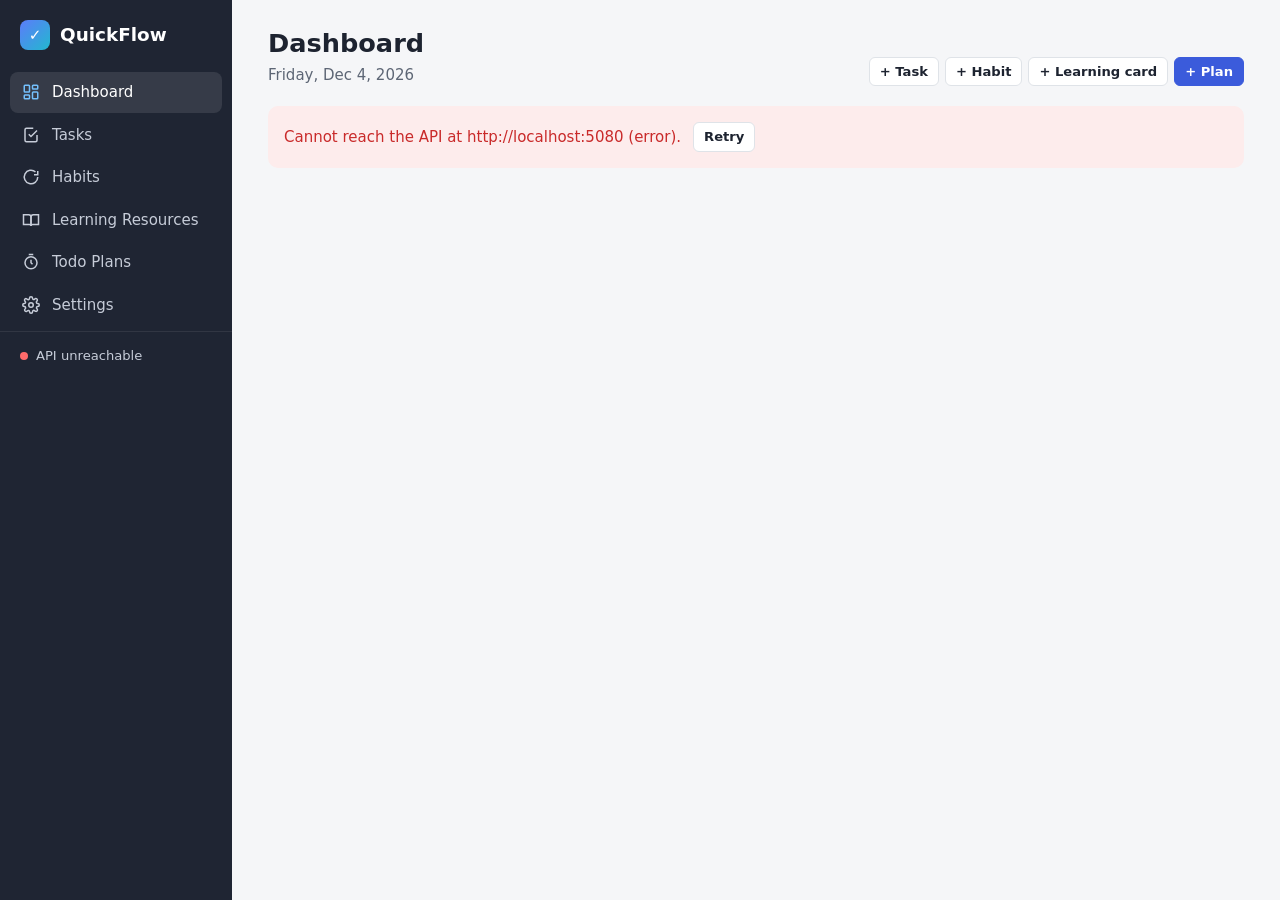
<file: frontend/index.html>
<!DOCTYPE html>
<html lang="en">
<head>
  <meta charset="utf-8">
  <meta name="viewport" content="width=device-width, initial-scale=1">
  <title>QuickFlow</title>
  <link rel="icon" href="data:image/svg+xml,%3Csvg xmlns='http://www.w3.org/2000/svg' viewBox='0 0 32 32'%3E%3Crect width='32' height='32' rx='8' fill='%235c7cfa'/%3E%3Cpath d='M9 17l5 5 9-12' stroke='white' stroke-width='3.5' fill='none' stroke-linecap='round' stroke-linejoin='round'/%3E%3C/svg%3E">
  <link rel="stylesheet" href="css/styles.css">
</head>
<body>
  <div class="app">
    <aside class="sidebar">
      <a class="brand" href="#/dashboard"><span class="brand-mark" aria-hidden="true">✓</span>QuickFlow</a>
      <nav aria-label="Main navigation">
        <ul class="nav">
          <li><a href="#/dashboard" data-route="dashboard">
            <svg class="nav-icon" viewBox="0 0 24 24" fill="none" stroke="currentColor" stroke-width="2" aria-hidden="true"><rect x="3" y="3" width="7" height="9" rx="1"/><rect x="14" y="3" width="7" height="5" rx="1"/><rect x="14" y="12" width="7" height="9" rx="1"/><rect x="3" y="16" width="7" height="5" rx="1"/></svg>
            Dashboard</a></li>
          <li><a href="#/tasks" data-route="tasks">
            <svg class="nav-icon" viewBox="0 0 24 24" fill="none" stroke="currentColor" stroke-width="2" aria-hidden="true"><path d="M9 11l3 3 8-8"/><path d="M20 12v7a2 2 0 0 1-2 2H6a2 2 0 0 1-2-2V5a2 2 0 0 1 2-2h9"/></svg>
            Tasks</a></li>
          <li><a href="#/habits" data-route="habits">
            <svg class="nav-icon" viewBox="0 0 24 24" fill="none" stroke="currentColor" stroke-width="2" aria-hidden="true"><path d="M21 12a9 9 0 1 1-3-6.7"/><path d="M21 4v5h-5"/></svg>
            Habits</a></li>
          <li><a href="#/learning" data-route="learning">
            <svg class="nav-icon" viewBox="0 0 24 24" fill="none" stroke="currentColor" stroke-width="2" aria-hidden="true"><path d="M2 5h7a3 3 0 0 1 3 3v12a2 2 0 0 0-2-2H2z"/><path d="M22 5h-7a3 3 0 0 0-3 3v12a2 2 0 0 1 2-2h8z"/></svg>
            Learning Resources</a></li>
          <li><a href="#/plans" data-route="plans">
            <svg class="nav-icon" viewBox="0 0 24 24" fill="none" stroke="currentColor" stroke-width="2" aria-hidden="true"><circle cx="12" cy="13" r="8"/><path d="M12 9v4l2 2"/><path d="M9 2h6"/></svg>
            Todo Plans</a></li>
          <li><a href="#/settings" data-route="settings">
            <svg class="nav-icon" viewBox="0 0 24 24" fill="none" stroke="currentColor" stroke-width="2" aria-hidden="true"><circle cx="12" cy="12" r="3"/><path d="M19.4 15a1.7 1.7 0 0 0 .3 1.8l.1.1a2 2 0 1 1-2.8 2.8l-.1-.1a1.7 1.7 0 0 0-1.8-.3 1.7 1.7 0 0 0-1 1.5V21a2 2 0 1 1-4 0v-.1a1.7 1.7 0 0 0-1.1-1.5 1.7 1.7 0 0 0-1.8.3l-.1.1a2 2 0 1 1-2.8-2.8l.1-.1a1.7 1.7 0 0 0 .3-1.8 1.7 1.7 0 0 0-1.5-1H3a2 2 0 1 1 0-4h.1a1.7 1.7 0 0 0 1.5-1.1 1.7 1.7 0 0 0-.3-1.8l-.1-.1a2 2 0 1 1 2.8-2.8l.1.1a1.7 1.7 0 0 0 1.8.3H9a1.7 1.7 0 0 0 1-1.5V3a2 2 0 1 1 4 0v.1a1.7 1.7 0 0 0 1 1.5 1.7 1.7 0 0 0 1.8-.3l.1-.1a2 2 0 1 1 2.8 2.8l-.1.1a1.7 1.7 0 0 0-.3 1.8V9a1.7 1.7 0 0 0 1.5 1H21a2 2 0 1 1 0 4h-.1a1.7 1.7 0 0 0-1.5 1z"/></svg>
            Settings</a></li>
        </ul>
      </nav>
      <div class="sidebar-footer">
        <div class="api-status" id="api-status" data-state="unknown" role="status" aria-live="polite">
          <span class="dot" aria-hidden="true"></span><span class="label">Checking API…</span>
        </div>
      </div>
    </aside>

    <main class="main" id="main">
      <div class="page" id="page" aria-live="polite"></div>
    </main>
  </div>

  <div class="toasts" id="toasts" aria-live="polite"></div>

  <script src="vendor/jquery-3.7.1.min.js"></script>
  <script src="js/config.js"></script>
  <script src="js/lib/format.js"></script>
  <script src="js/lib/ui.js"></script>
  <script src="js/lib/router.js"></script>
  <script src="js/lib/plan-time.js"></script>
  <script src="js/api.js"></script>
  <script src="js/lib/prefs.js"></script>
  <script src="js/lib/notifier.js"></script>
  <script src="js/pages/dashboard.js"></script>
  <script src="js/pages/tasks.js"></script>
  <script src="js/pages/habits.js"></script>
  <script src="js/pages/learning.js"></script>
  <script src="js/pages/plans.js"></script>
  <script src="js/pages/settings.js"></script>
  <script src="js/app.js"></script>
</body>
</html>
</file>
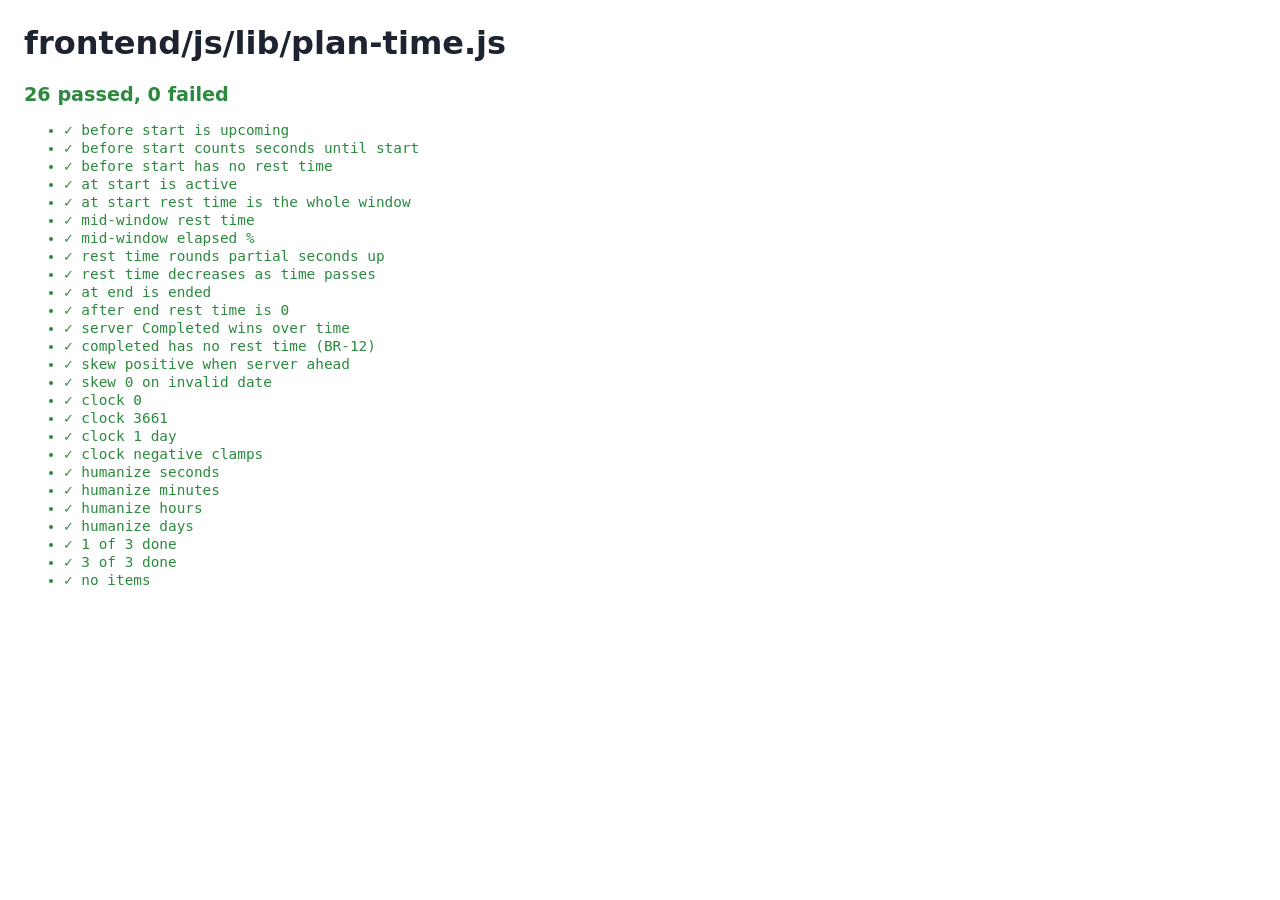
<file: frontend/tests/plan-time.test.html>
<!DOCTYPE html>
<html lang="en">
<head>
  <meta charset="utf-8">
  <title>plan-time tests</title>
  <link rel="icon" href="data:image/svg+xml,%3Csvg xmlns='http://www.w3.org/2000/svg' viewBox='0 0 32 32'%3E%3Crect width='32' height='32' rx='8' fill='%235c7cfa'/%3E%3C/svg%3E">
  <style>
    body { font-family: "Segoe UI", system-ui, sans-serif; margin: 24px; background: #fff; color: #1d2330; }
    .pass { color: #2b8a3e; } .fail { color: #c92a2a; font-weight: 600; }
    #summary { font-size: 1.2rem; font-weight: 700; margin-bottom: 12px; }
    li { margin: 2px 0; font-family: Consolas, monospace; font-size: 0.9rem; }
  </style>
</head>
<body>
  <h1>frontend/js/lib/plan-time.js</h1>
  <div id="summary" role="status">Running…</div>
  <ul id="results"></ul>

  <script src="../js/lib/plan-time.js"></script>
  <script>
    (function () {
      "use strict";
      var results = [], passed = 0, failed = 0;
      function eq(name, actual, expected) {
        var ok = JSON.stringify(actual) === JSON.stringify(expected);
        ok ? passed++ : failed++;
        results.push({ ok: ok, text: name + (ok ? "" : " — expected " + JSON.stringify(expected) + ", got " + JSON.stringify(actual)) });
      }

      var start = Date.parse("2026-01-01T10:00:00Z"), end = Date.parse("2026-01-01T11:00:00Z");
      var plan = { startDateTime: "2026-01-01T10:00:00Z", endDateTime: "2026-01-01T11:00:00Z", status: "NotStarted" };

      // live(): lifecycle NotStarted -> InProgress -> ended, plus server Completed
      eq("before start is upcoming", PlanTime.live(plan, start - 90000).phase, "upcoming");
      eq("before start counts seconds until start", PlanTime.live(plan, start - 90000).untilStartSeconds, 90);
      eq("before start has no rest time", PlanTime.live(plan, start - 1000).restSeconds, null);
      eq("at start is active", PlanTime.live(plan, start).phase, "active");
      eq("at start rest time is the whole window", PlanTime.live(plan, start).restSeconds, 3600);
      eq("mid-window rest time", PlanTime.live(plan, start + 1500 * 1000).restSeconds, 2100);
      eq("mid-window elapsed %", PlanTime.live(plan, start + 1800 * 1000).elapsedPct, 50);
      eq("rest time rounds partial seconds up", PlanTime.live(plan, end - 1500).restSeconds, 2);
      eq("rest time decreases as time passes", PlanTime.live(plan, start + 10000).restSeconds > PlanTime.live(plan, start + 15000).restSeconds, true);
      eq("at end is ended", PlanTime.live(plan, end).phase, "ended");
      eq("after end rest time is 0", PlanTime.live(plan, end + 5000).restSeconds, 0);
      eq("server Completed wins over time", PlanTime.live({ startDateTime: plan.startDateTime, endDateTime: plan.endDateTime, status: "Completed" }, start + 1000).phase, "completed");
      eq("completed has no rest time (BR-12)", PlanTime.live({ startDateTime: plan.startDateTime, endDateTime: plan.endDateTime, status: "Completed" }, start + 1000).restSeconds, null);

      // skew()
      eq("skew positive when server ahead", PlanTime.skew("2026-01-01T10:00:05Z", Date.parse("2026-01-01T10:00:00Z")), 5000);
      eq("skew 0 on invalid date", PlanTime.skew("nope", 123), 0);

      // clock()
      eq("clock 0", PlanTime.clock(0), "00:00:00");
      eq("clock 3661", PlanTime.clock(3661), "01:01:01");
      eq("clock 1 day", PlanTime.clock(90061), "1d 01:01:01");
      eq("clock negative clamps", PlanTime.clock(-5), "00:00:00");

      // humanize()
      eq("humanize seconds", PlanTime.humanize(45), "45 s");
      eq("humanize minutes", PlanTime.humanize(303), "5 min 3 s");
      eq("humanize hours", PlanTime.humanize(7500), "2 h 5 min");
      eq("humanize days", PlanTime.humanize(273600), "3 d 4 h");

      // completionPct()
      eq("1 of 3 done", PlanTime.completionPct(1, 3), 33.33);
      eq("3 of 3 done", PlanTime.completionPct(3, 3), 100);
      eq("no items", PlanTime.completionPct(0, 0), 0);

      var ul = document.getElementById("results");
      results.forEach(function (r) {
        var li = document.createElement("li");
        li.className = r.ok ? "pass" : "fail";
        li.textContent = (r.ok ? "✓ " : "✗ ") + r.text;
        ul.appendChild(li);
      });
      var summary = document.getElementById("summary");
      summary.textContent = passed + " passed, " + failed + " failed";
      summary.className = failed ? "fail" : "pass";
      window.TEST_RESULTS = { passed: passed, failed: failed };
    })();
  </script>
</body>
</html>
</file>
<file: frontend/css/styles.css>
/* QuickFlow — base styles. Plain CSS, no framework. Colors are tokens so themes only redefine variables. */

:root {
  --bg: #f5f6f8;
  --surface: #ffffff;
  --surface-2: #f0f2f5;
  --border: #dfe3e8;
  --text: #1d2330;
  --text-muted: #5d6675;
  --accent: #3b5bdb;
  --accent-hover: #2f4ac0;
  --accent-soft: #e7ecfd;
  --danger: #c92a2a;
  --danger-soft: #fdecec;
  --success: #2b8a3e;
  --success-soft: #e6f4ea;
  --warning: #b35c00;
  --warning-soft: #fff3e0;
  --info: #1971c2;
  --info-soft: #e5f1fb;
  --purple: #7048e8;
  --purple-soft: #efeafd;
  --nav-bg: #1f2533;
  --nav-text: #c6ccd8;
  --nav-active: #ffffff;
  --nav-active-bg: rgba(255, 255, 255, 0.1);
  --shadow: 0 1px 2px rgba(20, 28, 45, 0.06), 0 2px 8px rgba(20, 28, 45, 0.06);
  --shadow-lg: 0 12px 40px rgba(20, 28, 45, 0.22);
  --radius: 10px;
  --radius-sm: 6px;
  --font: "Segoe UI", system-ui, -apple-system, Roboto, "Helvetica Neue", Arial, sans-serif;
  color-scheme: light;
}

:root[data-theme="dark"] {
  --bg: #12151c;
  --surface: #1b2029;
  --surface-2: #232a35;
  --border: #323a47;
  --text: #e6e9ef;
  --text-muted: #9aa3b2;
  --accent: #6d8bff;
  --accent-hover: #86a0ff;
  --accent-soft: #252f4d;
  --danger: #ff6b6b;
  --danger-soft: #3a2124;
  --success: #51cf66;
  --success-soft: #1e3325;
  --warning: #ffa94d;
  --warning-soft: #3a2c1a;
  --info: #4dabf7;
  --info-soft: #1b2e40;
  --purple: #9775fa;
  --purple-soft: #2b2545;
  --nav-bg: #0d1016;
  --shadow: 0 1px 2px rgba(0, 0, 0, 0.4);
  --shadow-lg: 0 12px 40px rgba(0, 0, 0, 0.6);
  color-scheme: dark;
}

* { box-sizing: border-box; }

html, body { margin: 0; height: 100%; }

body {
  font-family: var(--font);
  font-size: 15px;
  line-height: 1.5;
  color: var(--text);
  background: var(--bg);
}

a { color: var(--accent); }
h1, h2, h3, h4 { margin: 0; line-height: 1.25; }
h1 { font-size: 1.6rem; font-weight: 650; }
h2 { font-size: 1.15rem; font-weight: 600; }
h3 { font-size: 1rem; font-weight: 600; }
p { margin: 0; }
.muted { color: var(--text-muted); }
.small { font-size: 0.85rem; }
.sr-only { position: absolute; width: 1px; height: 1px; overflow: hidden; clip: rect(0 0 0 0); white-space: nowrap; }
[hidden] { display: none !important; }

/* ---------- Layout ---------- */
.app { display: flex; min-height: 100vh; }

.sidebar {
  width: 232px;
  flex-shrink: 0;
  background: var(--nav-bg);
  color: var(--nav-text);
  display: flex;
  flex-direction: column;
  position: sticky;
  top: 0;
  height: 100vh;
}

.brand {
  display: flex;
  align-items: center;
  gap: 10px;
  padding: 20px 20px 18px;
  color: #fff;
  font-weight: 700;
  font-size: 1.15rem;
  text-decoration: none;
}
.brand-mark {
  width: 30px; height: 30px; border-radius: 8px;
  background: linear-gradient(135deg, #5c7cfa, #22b8cf);
  display: grid; place-items: center; font-size: 0.95rem;
}

.nav { list-style: none; margin: 0; padding: 4px 10px; flex: 1; }
.nav a {
  display: flex; align-items: center; gap: 12px;
  padding: 9px 12px; margin-bottom: 2px;
  border-radius: 8px;
  color: var(--nav-text);
  text-decoration: none;
  font-weight: 500;
}
.nav a:hover { background: rgba(255, 255, 255, 0.06); color: #fff; }
.nav a[aria-current="page"] { background: var(--nav-active-bg); color: var(--nav-active); }
.nav a[aria-current="page"] .nav-icon { color: #74c0fc; }
.nav-icon { width: 18px; height: 18px; flex-shrink: 0; }

.sidebar-footer { padding: 14px 20px; border-top: 1px solid rgba(255, 255, 255, 0.08); font-size: 0.82rem; }
.api-status { display: flex; align-items: center; gap: 8px; }
.api-status .dot { width: 8px; height: 8px; border-radius: 50%; background: #868e96; }
.api-status[data-state="ok"] .dot { background: #51cf66; }
.api-status[data-state="down"] .dot { background: #ff6b6b; }

.main { flex: 1; min-width: 0; padding: 28px 36px 60px; }
.page { max-width: 1120px; margin: 0 auto; }

.page-header {
  display: flex; align-items: flex-end; justify-content: space-between; gap: 16px;
  flex-wrap: wrap; margin-bottom: 20px;
}
.page-header .subtitle { color: var(--text-muted); margin-top: 4px; }
.page-actions { display: flex; gap: 8px; flex-wrap: wrap; }

.section { margin-top: 28px; }
.section-header { display: flex; align-items: center; justify-content: space-between; gap: 12px; margin-bottom: 12px; }

@media (max-width: 860px) {
  .app { flex-direction: column; }
  .sidebar { width: 100%; height: auto; position: static; }
  .nav { display: flex; flex-wrap: wrap; gap: 4px; }
  .nav a { margin: 0; }
  .main { padding: 20px 16px 48px; }
}

/* ---------- Controls ---------- */
.btn {
  display: inline-flex; align-items: center; justify-content: center; gap: 6px;
  padding: 8px 14px;
  border: 1px solid var(--border);
  border-radius: var(--radius-sm);
  background: var(--surface);
  color: var(--text);
  font: inherit; font-weight: 550; font-size: 0.9rem;
  cursor: pointer;
  white-space: nowrap;
}
.btn:hover { background: var(--surface-2); }
.btn:focus-visible, .icon-btn:focus-visible, input:focus-visible, select:focus-visible, textarea:focus-visible {
  outline: 2px solid var(--accent); outline-offset: 1px;
}
.btn:disabled { opacity: 0.55; cursor: not-allowed; }
.btn-primary { background: var(--accent); border-color: var(--accent); color: #fff; }
.btn-primary:hover { background: var(--accent-hover); }
.btn-danger { background: var(--danger); border-color: var(--danger); color: #fff; }
.btn-danger:hover { filter: brightness(0.95); background: var(--danger); }
.btn-ghost { background: transparent; border-color: transparent; }
.btn-ghost:hover { background: var(--surface-2); }
.btn-sm { padding: 4px 10px; font-size: 0.82rem; }

.icon-btn {
  display: inline-grid; place-items: center;
  width: 30px; height: 30px;
  border: 1px solid transparent; border-radius: var(--radius-sm);
  background: transparent; color: var(--text-muted); cursor: pointer;
}
.icon-btn:hover { background: var(--surface-2); color: var(--text); }
.icon-btn.danger:hover { color: var(--danger); background: var(--danger-soft); }

input[type="text"], input[type="search"], input[type="email"], input[type="number"], input[type="date"],
input[type="datetime-local"], select, textarea {
  width: 100%;
  padding: 8px 10px;
  border: 1px solid var(--border);
  border-radius: var(--radius-sm);
  background: var(--surface);
  color: var(--text);
  font: inherit; font-size: 0.92rem;
}
textarea { resize: vertical; min-height: 72px; }
input[aria-invalid="true"], select[aria-invalid="true"], textarea[aria-invalid="true"] { border-color: var(--danger); }

.field { display: flex; flex-direction: column; gap: 5px; }
.field > label, .field-label { font-weight: 600; font-size: 0.85rem; }
.field .hint { color: var(--text-muted); font-size: 0.8rem; }
.field-error { color: var(--danger); font-size: 0.82rem; }
.form-error {
  color: var(--danger); background: var(--danger-soft);
  border-radius: var(--radius-sm); padding: 8px 12px; font-size: 0.88rem;
}
.form-grid { display: grid; grid-template-columns: repeat(2, minmax(0, 1fr)); gap: 14px 16px; }
.form-grid .span-2 { grid-column: 1 / -1; }
@media (max-width: 560px) { .form-grid { grid-template-columns: 1fr; } }
.check { display: inline-flex; align-items: center; gap: 8px; cursor: pointer; font-weight: 500; }
.check input { width: 16px; height: 16px; margin: 0; accent-color: var(--accent); }

.toolbar {
  display: flex; flex-wrap: wrap; gap: 10px; align-items: flex-end;
  padding: 12px; margin-bottom: 16px;
  background: var(--surface); border: 1px solid var(--border); border-radius: var(--radius);
}
.toolbar .field { min-width: 130px; }
.toolbar .field.grow { flex: 1; min-width: 200px; }

/* ---------- Surfaces ---------- */
.card {
  background: var(--surface);
  border: 1px solid var(--border);
  border-radius: var(--radius);
  box-shadow: var(--shadow);
  padding: 16px;
}
.grid { display: grid; gap: 14px; grid-template-columns: repeat(auto-fill, minmax(280px, 1fr)); }
.stack { display: flex; flex-direction: column; gap: 10px; }
.row { display: flex; align-items: center; gap: 8px; flex-wrap: wrap; }
.spacer { flex: 1; }

.badge {
  display: inline-flex; align-items: center; gap: 4px;
  padding: 2px 8px; border-radius: 999px;
  font-size: 0.75rem; font-weight: 600; white-space: nowrap;
  background: var(--surface-2); color: var(--text-muted);
}
.badge-blue { background: var(--info-soft); color: var(--info); }
.badge-green { background: var(--success-soft); color: var(--success); }
.badge-amber { background: var(--warning-soft); color: var(--warning); }
.badge-red { background: var(--danger-soft); color: var(--danger); }
.badge-purple { background: var(--purple-soft); color: var(--purple); }
.badge-accent { background: var(--accent-soft); color: var(--accent); }

.progress { height: 8px; border-radius: 999px; background: var(--surface-2); overflow: hidden; }
.progress > span { display: block; height: 100%; background: var(--accent); border-radius: inherit; transition: width 0.3s; }
.progress.success > span { background: var(--success); }
.progress.thin { height: 4px; }
.progress.time > span { background: var(--warning); }

/* ---------- States ---------- */
.loading { display: flex; align-items: center; gap: 10px; padding: 28px; color: var(--text-muted); }
.spinner {
  width: 18px; height: 18px; border-radius: 50%;
  border: 2px solid var(--border); border-top-color: var(--accent);
  animation: spin 0.8s linear infinite;
}
@keyframes spin { to { transform: rotate(360deg); } }

.empty-state {
  text-align: center; padding: 44px 24px;
  background: var(--surface); border: 1px dashed var(--border); border-radius: var(--radius);
}
.empty-state .empty-icon { font-size: 2rem; margin-bottom: 8px; }
.empty-state h2 { margin-bottom: 6px; }
.empty-state p { color: var(--text-muted); margin-bottom: 16px; }
.empty-inline { padding: 14px; color: var(--text-muted); font-size: 0.9rem; }

.error-box {
  padding: 16px; border-radius: var(--radius);
  background: var(--danger-soft); color: var(--danger);
  display: flex; align-items: center; gap: 12px; flex-wrap: wrap;
}

/* ---------- Modal ---------- */
.modal-backdrop {
  position: fixed; inset: 0; z-index: 70; /* above toasts: an open dialog is never covered */
  background: rgba(15, 20, 30, 0.45);
  display: flex; align-items: flex-start; justify-content: center;
  padding: 6vh 16px; overflow-y: auto;
}
.modal {
  width: 100%; max-width: 560px;
  background: var(--surface); color: var(--text);
  border-radius: 12px; box-shadow: var(--shadow-lg);
}
.modal.wide { max-width: 760px; }
.modal-header { display: flex; align-items: center; justify-content: space-between; padding: 16px 20px; border-bottom: 1px solid var(--border); }
.modal-body { padding: 18px 20px; display: flex; flex-direction: column; gap: 14px; }
.modal-footer { display: flex; justify-content: flex-end; gap: 8px; padding: 14px 20px; border-top: 1px solid var(--border); }

/* ---------- Toasts ---------- */
.toasts {
  position: fixed; right: 20px; bottom: 20px; z-index: 60;
  display: flex; flex-direction: column; gap: 10px; width: min(380px, calc(100vw - 40px));
  pointer-events: none; /* the empty container never blocks the page */
}
.toast {
  display: flex; gap: 10px; align-items: flex-start;
  padding: 12px 14px;
  background: var(--surface); color: var(--text);
  border: 1px solid var(--border); border-left: 4px solid var(--info);
  border-radius: var(--radius-sm); box-shadow: var(--shadow-lg);
  animation: toast-in 0.2s ease-out;
  pointer-events: auto;
}
.toast.success { border-left-color: var(--success); }
.toast.error { border-left-color: var(--danger); }
.toast.warning { border-left-color: var(--warning); }
.toast .toast-body { flex: 1; font-size: 0.9rem; }
.toast .toast-title { font-weight: 650; }
.toast .toast-actions { display: flex; gap: 6px; margin-top: 8px; }
@keyframes toast-in { from { transform: translateY(8px); opacity: 0; } to { transform: none; opacity: 1; } }

/* ---------- Tasks ---------- */
.task-list { display: flex; flex-direction: column; gap: 8px; }
.task-row {
  display: flex; align-items: flex-start; gap: 12px;
  padding: 12px 14px;
  background: var(--surface); border: 1px solid var(--border); border-radius: var(--radius);
}
.task-row.is-overdue { border-left: 4px solid var(--danger); }
.task-row.is-archived { opacity: 0.75; }
.task-main { flex: 1; min-width: 0; }
.task-title { font-weight: 600; word-break: break-word; }
.task-title.done { text-decoration: line-through; color: var(--text-muted); }
.task-desc { color: var(--text-muted); font-size: 0.88rem; margin-top: 2px; word-break: break-word; }
.task-meta { display: flex; flex-wrap: wrap; gap: 6px; align-items: center; margin-top: 6px; font-size: 0.82rem; color: var(--text-muted); }
.task-actions { display: flex; gap: 4px; flex-shrink: 0; }
.complete-toggle {
  width: 22px; height: 22px; margin-top: 1px; flex-shrink: 0;
  border: 2px solid var(--border); border-radius: 50%;
  background: var(--surface); cursor: pointer; display: grid; place-items: center;
  color: transparent; font-size: 0.75rem; padding: 0;
}
.complete-toggle:hover { border-color: var(--success); color: var(--success); }
.complete-toggle.done { background: var(--success); border-color: var(--success); color: #fff; cursor: default; }
.result-count { color: var(--text-muted); font-size: 0.85rem; margin-bottom: 8px; }

/* ---------- Habits ---------- */
.summary-bar {
  display: flex; align-items: center; gap: 16px; flex-wrap: wrap;
  padding: 12px 16px; margin-bottom: 16px;
  background: var(--surface); border: 1px solid var(--border); border-radius: var(--radius);
}
.summary-bar .summary-text { font-weight: 600; }
.summary-bar .progress { flex: 1; min-width: 160px; }
.summary-bar .field { flex-direction: row; align-items: center; gap: 8px; }
.summary-bar select { width: auto; }
.habit-card { display: flex; flex-direction: column; gap: 10px; }
.habit-card.is-done { border-color: var(--success); box-shadow: 0 0 0 1px var(--success) inset, var(--shadow); }
.habit-card.is-inactive { opacity: 0.7; }
.card-head { display: flex; align-items: flex-start; justify-content: space-between; gap: 8px; }
.card-title { font-weight: 650; font-size: 1.02rem; word-break: break-word; }
.card-desc { color: var(--text-muted); font-size: 0.88rem; word-break: break-word; }
.stats { display: flex; gap: 14px; flex-wrap: wrap; font-size: 0.84rem; color: var(--text-muted); }
.stats strong { color: var(--text); }
.card-actions { display: flex; gap: 4px; flex-wrap: wrap; margin-top: auto; padding-top: 6px; border-top: 1px solid var(--border); }
.btn-success { background: var(--success); border-color: var(--success); color: #fff; }
.btn-success:hover { filter: brightness(0.95); background: var(--success); }

/* ---------- Learning ---------- */
.learning-card { display: flex; flex-direction: column; gap: 10px; }
.learning-card.is-expanded { grid-column: 1 / -1; }
.progress-label { display: flex; justify-content: space-between; font-size: 0.84rem; color: var(--text-muted); margin-bottom: 4px; }
.details { display: grid; grid-template-columns: repeat(2, minmax(0, 1fr)); gap: 18px; padding-top: 10px; border-top: 1px solid var(--border); }
@media (max-width: 760px) { .details { grid-template-columns: 1fr; } }
.details h3 { margin-bottom: 8px; }
.item-list { list-style: none; margin: 0 0 10px; padding: 0; display: flex; flex-direction: column; gap: 4px; }
.item-list li { display: flex; align-items: flex-start; gap: 8px; padding: 6px 8px; border-radius: var(--radius-sm); background: var(--surface-2); }
.item-list li .grow { flex: 1; min-width: 0; word-break: break-word; }
.item-list li.done .item-title { text-decoration: line-through; color: var(--text-muted); }
.item-list .meta { font-size: 0.78rem; color: var(--text-muted); }
.inline-form { display: flex; gap: 6px; flex-wrap: wrap; align-items: flex-start; }
.inline-form input[type="text"], .inline-form textarea { flex: 1; min-width: 160px; }
.inline-form input[type="date"] { width: 150px; }
.inline-form textarea { min-height: 60px; }
.inline-form .field-error { flex-basis: 100%; }
.note-text { white-space: pre-wrap; }

/* ---------- Plans ---------- */
.plan-list { display: flex; flex-direction: column; gap: 12px; }
.plan-card { display: flex; flex-direction: column; gap: 10px; }
.plan-card.is-starting { border-color: var(--warning); box-shadow: 0 0 0 2px var(--warning); animation: pulse 1.6s ease-in-out 3; }
@keyframes pulse { 50% { box-shadow: 0 0 0 6px var(--warning-soft); } }
.priority-chip {
  display: inline-grid; place-items: center; min-width: 30px; height: 24px; padding: 0 6px;
  border-radius: 6px; background: var(--accent-soft); color: var(--accent); font-weight: 700; font-size: 0.8rem;
}
.rest { display: flex; align-items: baseline; gap: 10px; margin-bottom: 4px; }
.rest-label { font-size: 0.8rem; font-weight: 600; text-transform: uppercase; letter-spacing: 0.04em; color: var(--text-muted); }
.rest-time { font-family: Consolas, "SF Mono", Menlo, monospace; font-size: 1.5rem; font-weight: 700; color: var(--warning); }
.starts-in { color: var(--info); font-weight: 500; }
.pickers { display: grid; grid-template-columns: repeat(3, minmax(0, 1fr)); gap: 12px; }
@media (max-width: 700px) { .pickers { grid-template-columns: 1fr; } }
.picker {
  margin: 0; padding: 10px 12px; border: 1px solid var(--border); border-radius: var(--radius-sm);
  max-height: 220px; overflow-y: auto; display: flex; flex-direction: column; gap: 6px;
}
.picker legend { font-weight: 650; font-size: 0.85rem; padding: 0 4px; }
.picker-option { font-weight: 400; font-size: 0.9rem; align-items: flex-start; }
.picker-option input { margin-top: 3px; }

/* ---------- Dashboard ---------- */
.greeting-name { font-size: 1.05rem; font-weight: 600; color: var(--accent); margin-top: 2px; }
.quick-add { display: flex; gap: 6px; flex-wrap: wrap; }
.quick-add a { text-decoration: none; }
.metrics { display: grid; grid-template-columns: repeat(4, minmax(0, 1fr)); gap: 12px; margin-bottom: 16px; }
@media (max-width: 1000px) { .metrics { grid-template-columns: repeat(2, minmax(0, 1fr)); } }
@media (max-width: 520px) { .metrics { grid-template-columns: 1fr; } }
.metric-card { display: flex; flex-direction: column; gap: 4px; text-decoration: none; color: inherit; }
.metric-card:hover { border-color: var(--accent); }
.metric-label { font-size: 0.78rem; font-weight: 650; text-transform: uppercase; letter-spacing: 0.05em; color: var(--text-muted); }
.metric-value { font-size: 1.6rem; font-weight: 700; }
.metric-sub { font-size: 0.82rem; color: var(--text-muted); min-height: 2.4em; }
.dash-grid { display: grid; grid-template-columns: repeat(2, minmax(0, 1fr)); gap: 14px; }
@media (max-width: 860px) { .dash-grid { grid-template-columns: 1fr; } }
.panel { display: flex; flex-direction: column; gap: 8px; }
.panel.wide { grid-column: 1 / -1; }
.panel-head { display: flex; align-items: center; justify-content: space-between; gap: 8px; }
.panel .item-list { margin: 0; }
.panel .item-list li { align-items: center; }
.done-mark { width: 22px; text-align: center; color: var(--success); font-weight: 700; }
.subhead { font-size: 0.9rem; color: var(--text-muted); margin-top: 6px; }
.plan-row { gap: 14px; }
.plan-row .item-title { color: var(--text); text-decoration: none; font-weight: 600; }
.plan-live { min-width: 150px; text-align: right; }
.small-rest { font-size: 1.1rem; }

/* ---------- Settings ---------- */
.settings-form { display: flex; flex-direction: column; gap: 22px; max-width: 760px; }
.settings-form section h2 { margin-bottom: 12px; }
.form-actions { gap: 14px; padding-top: 4px; border-top: 1px solid var(--border); padding-top: 16px; }
</file>
